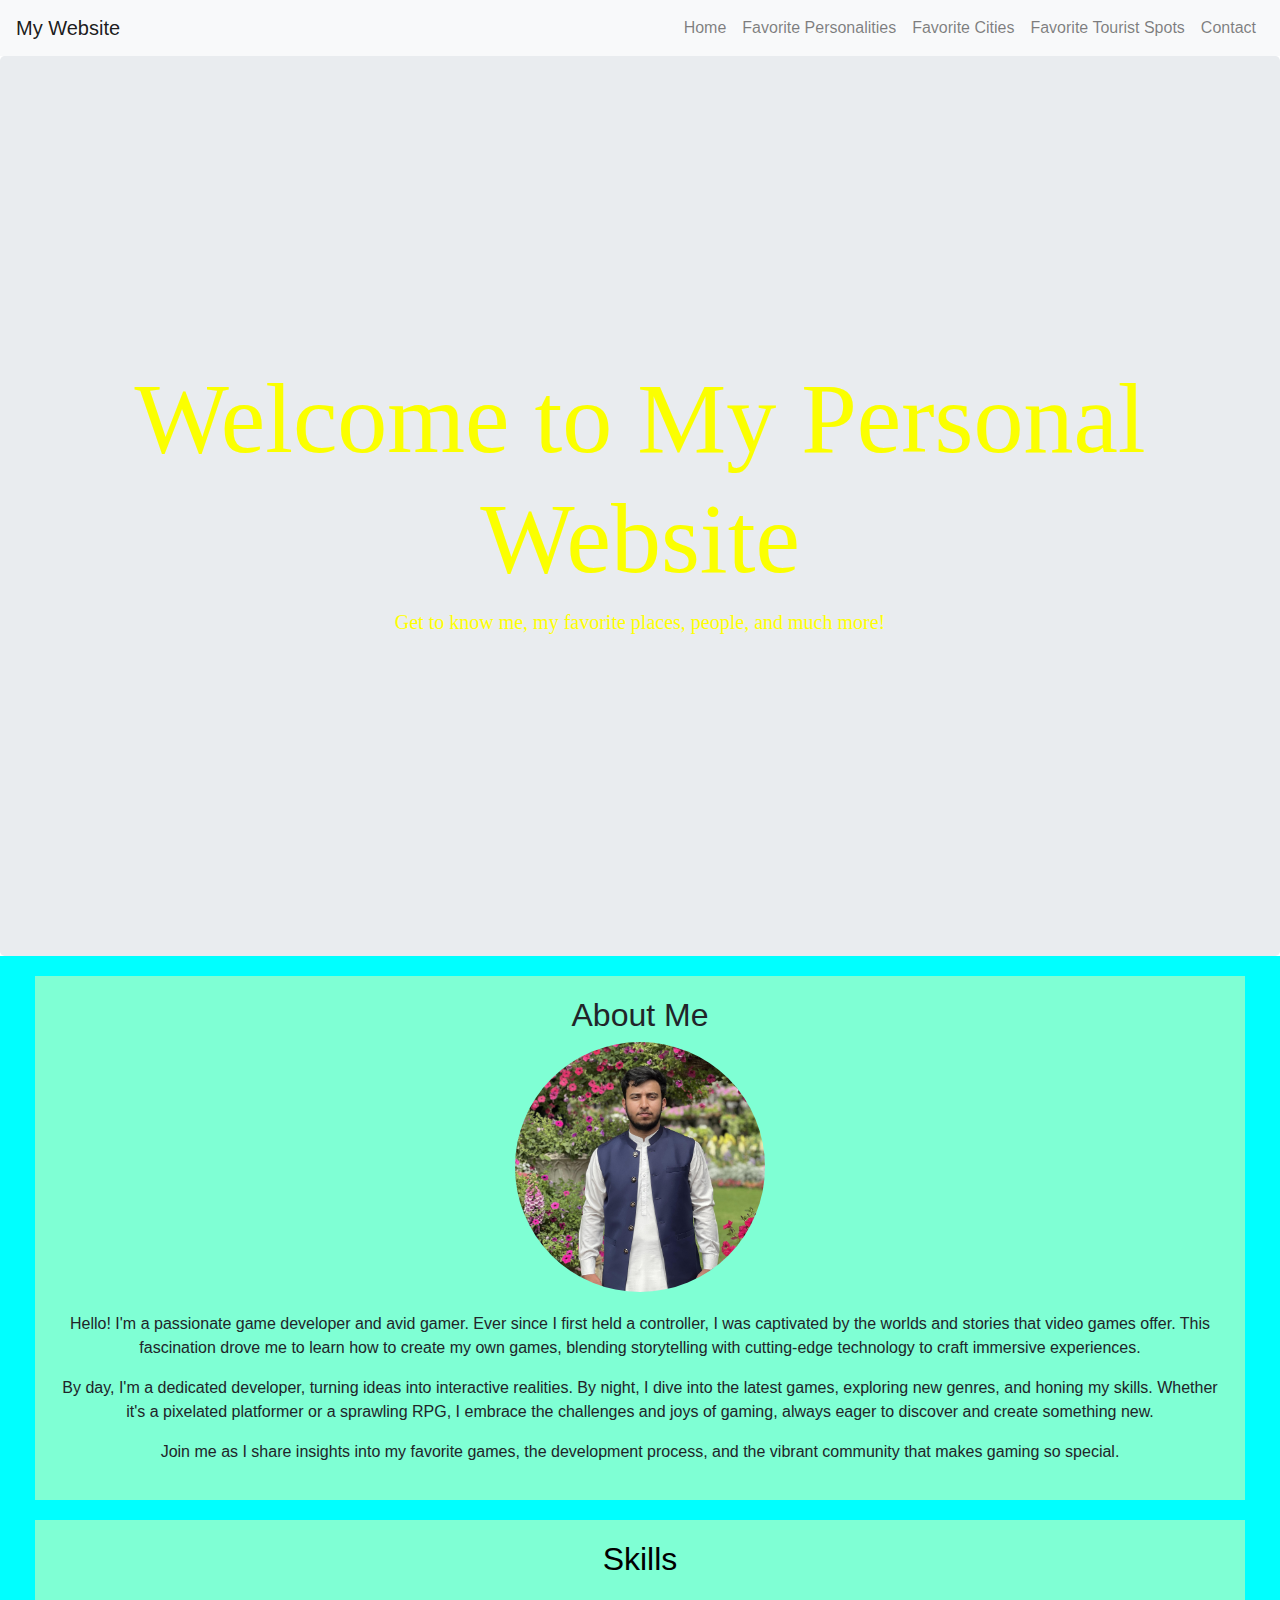
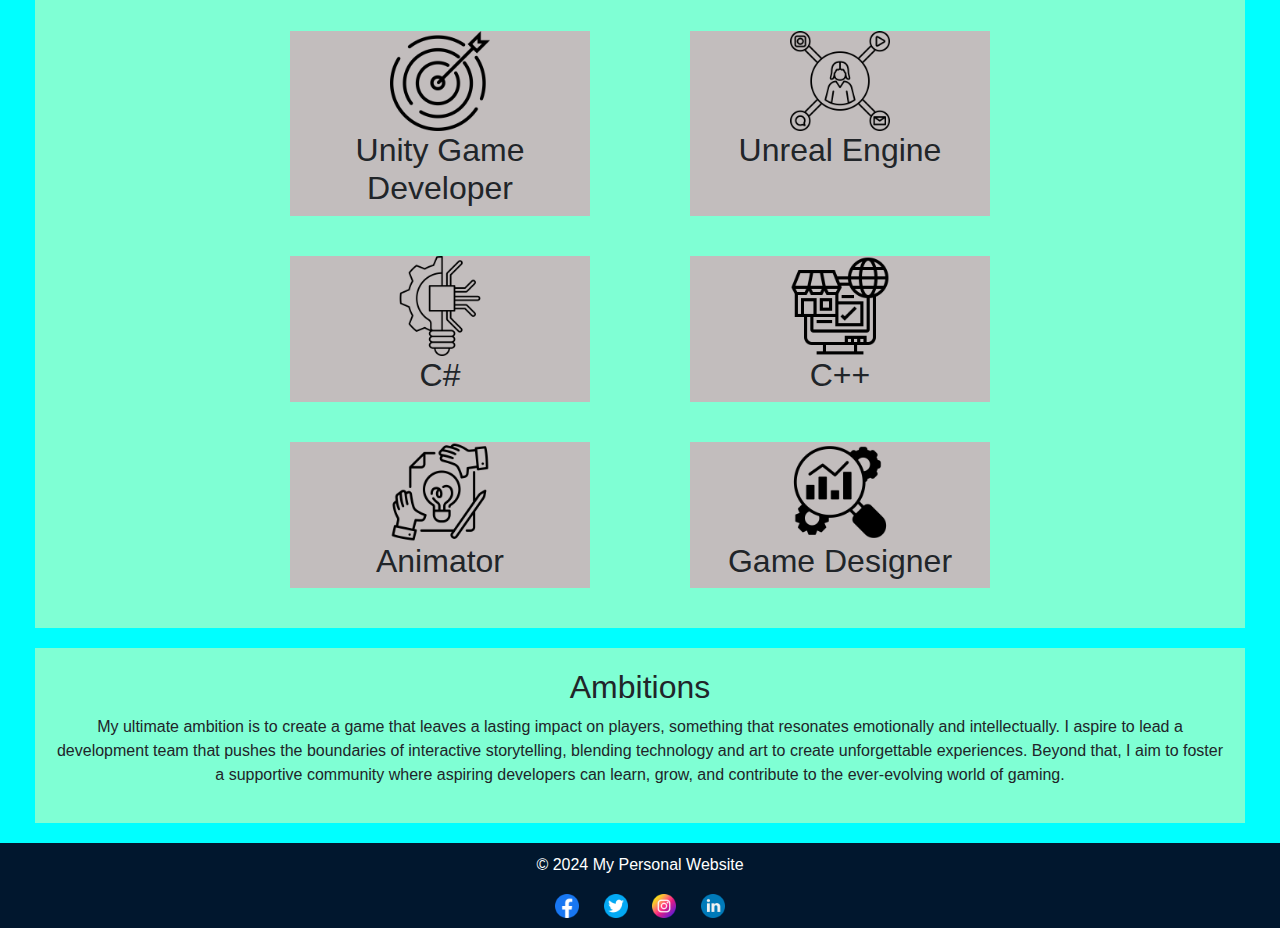
<file: Assignment 3 F2021266586/index.html>
<!DOCTYPE html>
<html lang="en">
  <head>
    <meta charset="UTF-8" />
    <meta name="viewport" content="width=device-width, initial-scale=1.0" />
    <title>Noman-Personal Website</title>

    <link
      rel="stylesheet"
      href="https://stackpath.bootstrapcdn.com/bootstrap/4.5.2/css/bootstrap.min.css"
    />
    <link rel="stylesheet" href="./styles.css" />
  </head>
  <body>
    <!-- Navigation Bar -->
    <nav class="navbar navbar-expand-lg navbar-light bg-light fixed-top">
      <a class="navbar-brand" href="#">My Website</a>
      <button
        class="navbar-toggler"
        type="button"
        data-toggle="collapse"
        data-target="#navbarNav"
        aria-controls="navbarNav"
        aria-expanded="false"
        aria-label="Toggle navigation"
      >
        <span class="navbar-toggler-icon"></span>
      </button>
      <div class="collapse navbar-collapse" id="navbarNav">
        <ul class="navbar-nav ml-auto">
          <li class="nav-item">
            <a class="nav-link" href="index.html">Home</a>
          </li>
          <li class="nav-item">
            <a class="nav-link" href="favorite-personalities.html"
              >Favorite Personalities</a
            >
          </li>
          <li class="nav-item">
            <a class="nav-link" href="favorite-cities.html">Favorite Cities</a>
          </li>
          <li class="nav-item">
            <a class="nav-link" href="favorite-tourist-spots.html"
              >Favorite Tourist Spots</a
            >
          </li>
          <li class="nav-item">
            <a class="nav-link" href="contact.html">Contact</a>
          </li>
        </ul>
      </div>
    </nav>

    <!-- Welcome Section -->
    <header class="jumbotron">
      <h1 class="display-4">Welcome to My Personal Website</h1>
      <p class="lead">
        Get to know me, my favorite places, people, and much more!
      </p>
    </header>

    <!-- Content Sections -->
    <div class="container">
      <section id="about-me">
        <h2>About Me</h2>
        <img
          src="./image/Profile1.JPG"
          alt="Profile Picture"
          class="profile-picture"
        />
        <p>
          Hello! I'm a passionate game developer and avid gamer. Ever since I
          first held a controller, I was captivated by the worlds and stories
          that video games offer. This fascination drove me to learn how to
          create my own games, blending storytelling with cutting-edge
          technology to craft immersive experiences.
        </p>
        <p>
          By day, I'm a dedicated developer, turning ideas into interactive
          realities. By night, I dive into the latest games, exploring new
          genres, and honing my skills. Whether it's a pixelated platformer or a
          sprawling RPG, I embrace the challenges and joys of gaming, always
          eager to discover and create something new.
        </p>
        <p>
          Join me as I share insights into my favorite games, the development
          process, and the vibrant community that makes gaming so special.
        </p>
      </section>
      <section class="salam">
        <div class="services">
          <h2 class="Service">Skills</h2>
        </div>
        <br />
        <div class="cards">
          <div class="card2">
            <div class="imagecard2">
              <img src="./image/arrows.png" width="100px" alt="" />
            </div>
            <h2>Unity Game Developer</h2>
          </div>
          <div class="card2">
            <div class="imagecard2">
              <img src="./image/channel.png" width="100px" />
            </div>
            <h2>Unreal Engine</h2>
          </div>

          <div class="card2">
            <div class="imagecard2">
              <img src="./image/innovation.png" width="100px" alt="" />
            </div>
            <h2>C#</h2>
          </div>
          <div class="card2">
            <div class="imagecard2">
              <img src="./image/ecommerce.png" width="100px" alt="" />
            </div>
            <h2>C++</h2>
          </div>
          <div class="card2">
            <div class="imagecard2">
              <img src="./image/branding.png" width="100px" alt="" />
            </div>
            <h2>Animator</h2>
          </div>
          <div class="card2">
            <div class="imagecard2">
              <img src="./image/seo.png" width="100px" alt="" />
            </div>
            <h2>Game Designer</h2>
          </div>
        </div>
      </section>

      <section id="ambitions">
        <h2>Ambitions</h2>
        <p>
          My ultimate ambition is to create a game that leaves a lasting impact
          on players, something that resonates emotionally and intellectually. I
          aspire to lead a development team that pushes the boundaries of
          interactive storytelling, blending technology and art to create
          unforgettable experiences. Beyond that, I aim to foster a supportive
          community where aspiring developers can learn, grow, and contribute to
          the ever-evolving world of gaming.
        </p>
      </section>
    </div>

    <!-- Footer -->
    <footer class="text-center-mt-4">
      <div class="footerData">
        <p>&copy; 2024 My Personal Website</p>
        <div class="social-icons">
          <a href="https://www.facebook.com/itx.noman.official" target="_blank"
            ><img src="./image/facebook.png" alt="Facebook"
          /></a>
          <a href="https://twitter.com/Nouman_Sayss" target="_blank"
            ><img src="image/twitter.png" alt="Twitter"
          /></a>
          <a
            href="https://www.instagram.com/itx.noman.official/"
            target="_blank"
            ><img src="./image/instagram.png" alt="Instagram"
          /></a>
          <a href="https://www.linkedin.com/in/nomanarif/" target="_blank"
            ><img src="./image/linkedin.png" alt="LinkedIn"
          /></a>
        </div>
      </div>
    </footer>
  </body>
</html>
</file>
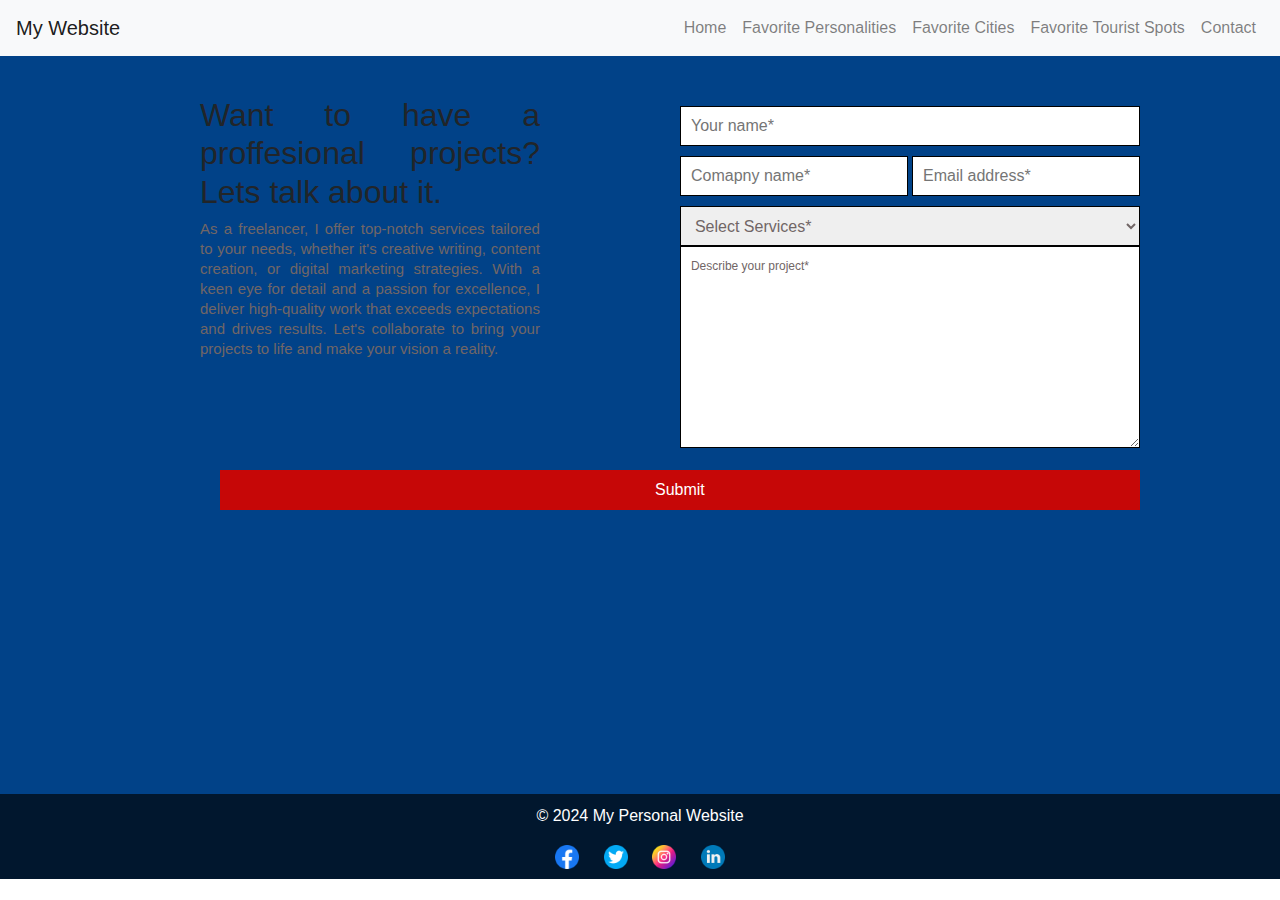
<file: Assignment 3 F2021266586/contact.html>
<!DOCTYPE html>
<html lang="en">
  <head>
    <meta charset="UTF-8" />
    <meta name="viewport" content="width=device-width, initial-scale=1.0" />
    <title>Favorite Personalities - Personal Website</title>
    <link rel="stylesheet" href="./styles.css" />
    <link
      rel="stylesheet"
      href="https://stackpath.bootstrapcdn.com/bootstrap/4.5.2/css/bootstrap.min.css"
    />
  </head>
  <body>
    <!-- Navigation Bar -->
    <nav class="navbar navbar-expand-lg navbar-light bg-light fixed-top">
      <a class="navbar-brand" href="#">My Website</a>
      <button
        class="navbar-toggler"
        type="button"
        data-toggle="collapse"
        data-target="#navbarNav"
        aria-controls="navbarNav"
        aria-expanded="false"
        aria-label="Toggle navigation"
      >
        <span class="navbar-toggler-icon"></span>
      </button>
      <div class="collapse navbar-collapse" id="navbarNav">
        <ul class="navbar-nav ml-auto">
          <li class="nav-item">
            <a class="nav-link" href="index.html">Home</a>
          </li>
          <li class="nav-item">
            <a class="nav-link" href="favorite-personalities.html"
              >Favorite Personalities</a
            >
          </li>
          <li class="nav-item">
            <a class="nav-link" href="favorite-cities.html">Favorite Cities</a>
          </li>
          <li class="nav-item">
            <a class="nav-link" href="favorite-tourist-spots.html"
              >Favorite Tourist Spots</a
            >
          </li>
          <li class="nav-item">
            <a class="nav-link" href="contact.html">Contact</a>
          </li>
        </ul>
      </div>
    </nav>

    <div class="contact">
      <div class="greet">
        <h2>
          Want to have a proffesional projects?<span>Lets talk about it.</span>
        </h2>
        <p>
          As a freelancer, I offer top-notch services tailored to your needs,
          whether it's creative writing, content creation, or digital marketing
          strategies. With a keen eye for detail and a passion for excellence, I
          deliver high-quality work that exceeds expectations and drives
          results. Let's collaborate to bring your projects to life and make
          your vision a reality.
        </p>
      </div>
      <div class="form">
        <form action="#">
          <input type="text" placeholder="Your name*" />
          <input type="text" placeholder="Comapny name*" />
          <input type="email" placeholder="Email address*" />
          <select>
            <option value="Select Services">Select Services*</option>
            <option value="Web Development">Web Development</option>
            <option value="Marketing">Marketing</option>
            <option value="Photography">Photography</option>
            <option value="Design">Design</option>
            <option value="Business">Business</option>
          </select>
          <textarea name="message" id="#" cols="30" rows="10">
Describe your project*</textarea
          >
          <input class="submit" type="submit" placeholder="Submit" />
        </form>
      </div>
    </div>

    <!-- Footer -->
    <footer class="text-center-mt-4">
      <div class="footerData">
        <p>&copy; 2024 My Personal Website</p>
        <div class="social-icons">
          <a href="https://www.facebook.com/itx.noman.official" target="_blank"
            ><img src="./image/facebook.png" alt="Facebook"
          /></a>
          <a href="https://twitter.com/Nouman_Sayss" target="_blank"
            ><img src="image/twitter.png" alt="Twitter"
          /></a>
          <a
            href="https://www.instagram.com/itx.noman.official/"
            target="_blank"
            ><img src="./image/instagram.png" alt="Instagram"
          /></a>
          <a href="https://www.linkedin.com/in/nomanarif/" target="_blank"
            ><img src="./image/linkedin.png" alt="LinkedIn"
          /></a>
        </div>
      </div>
    </footer>
  </body>
</html>
</file>
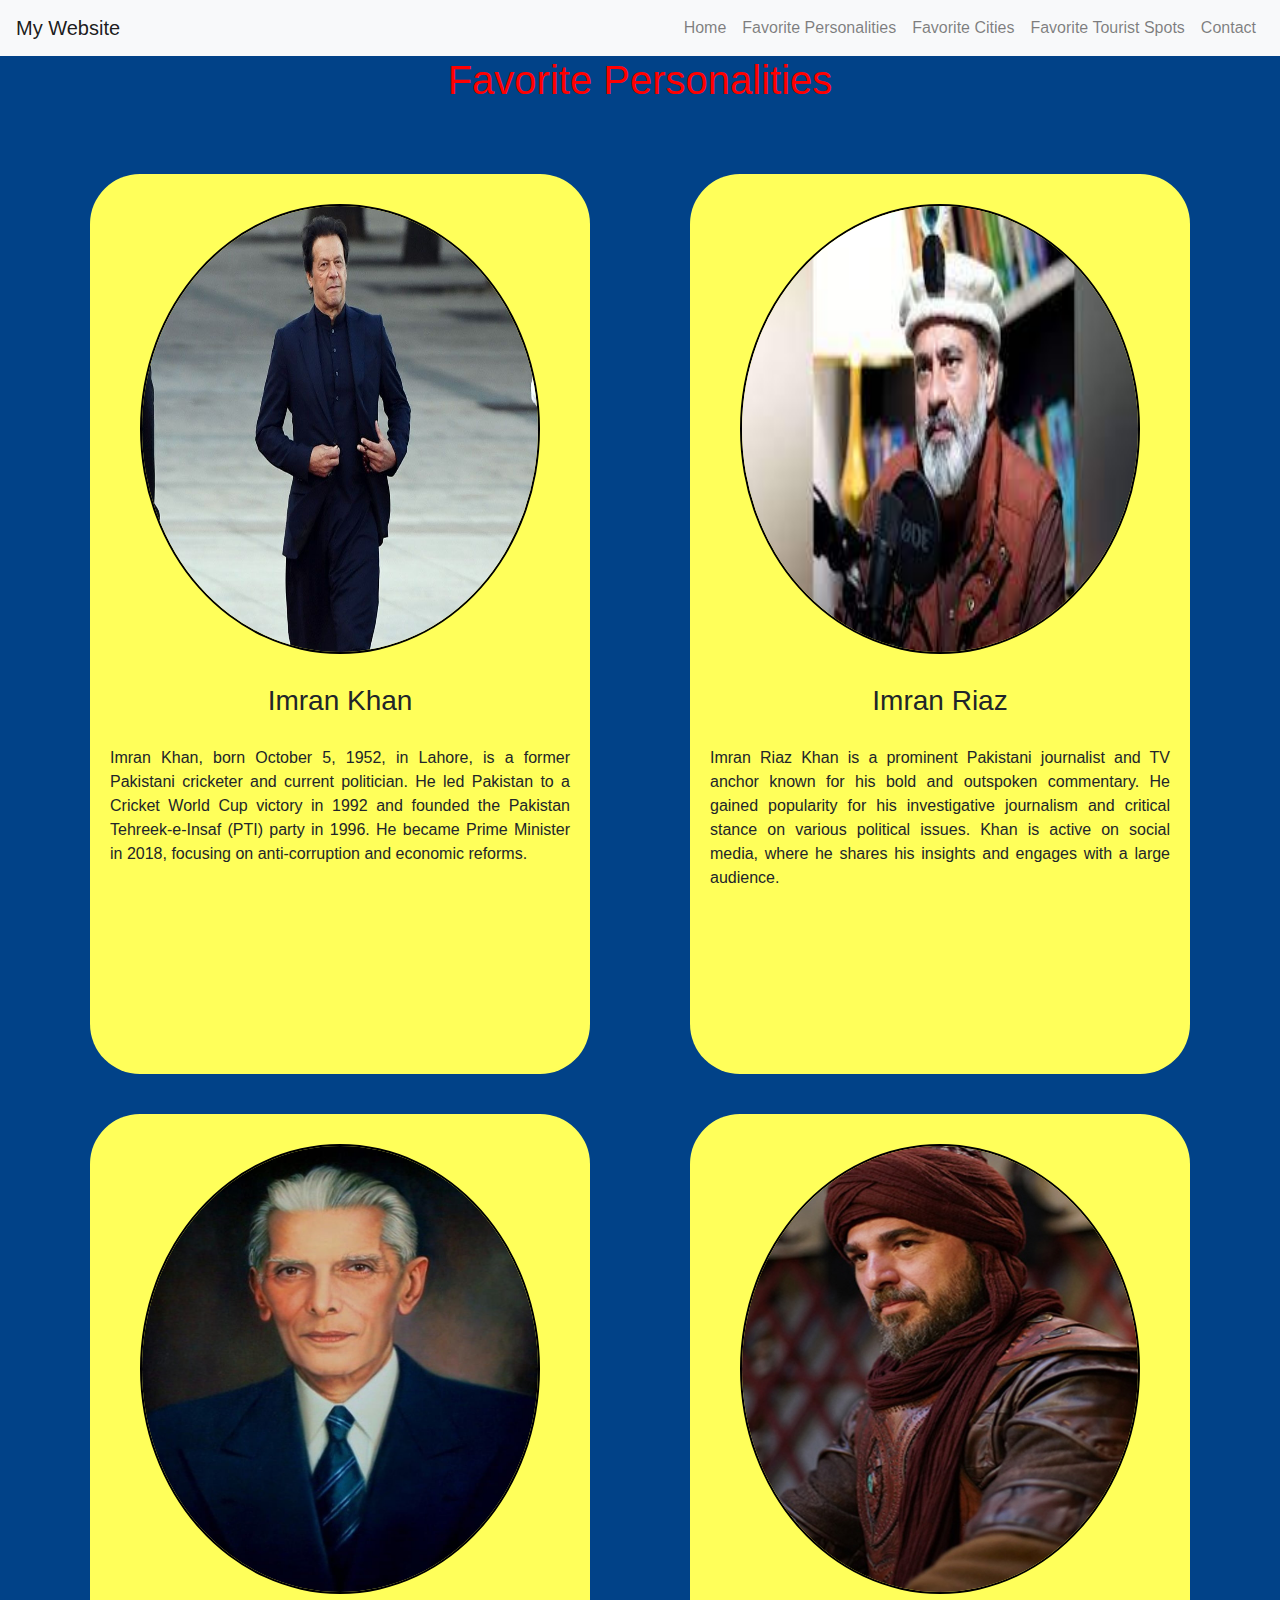
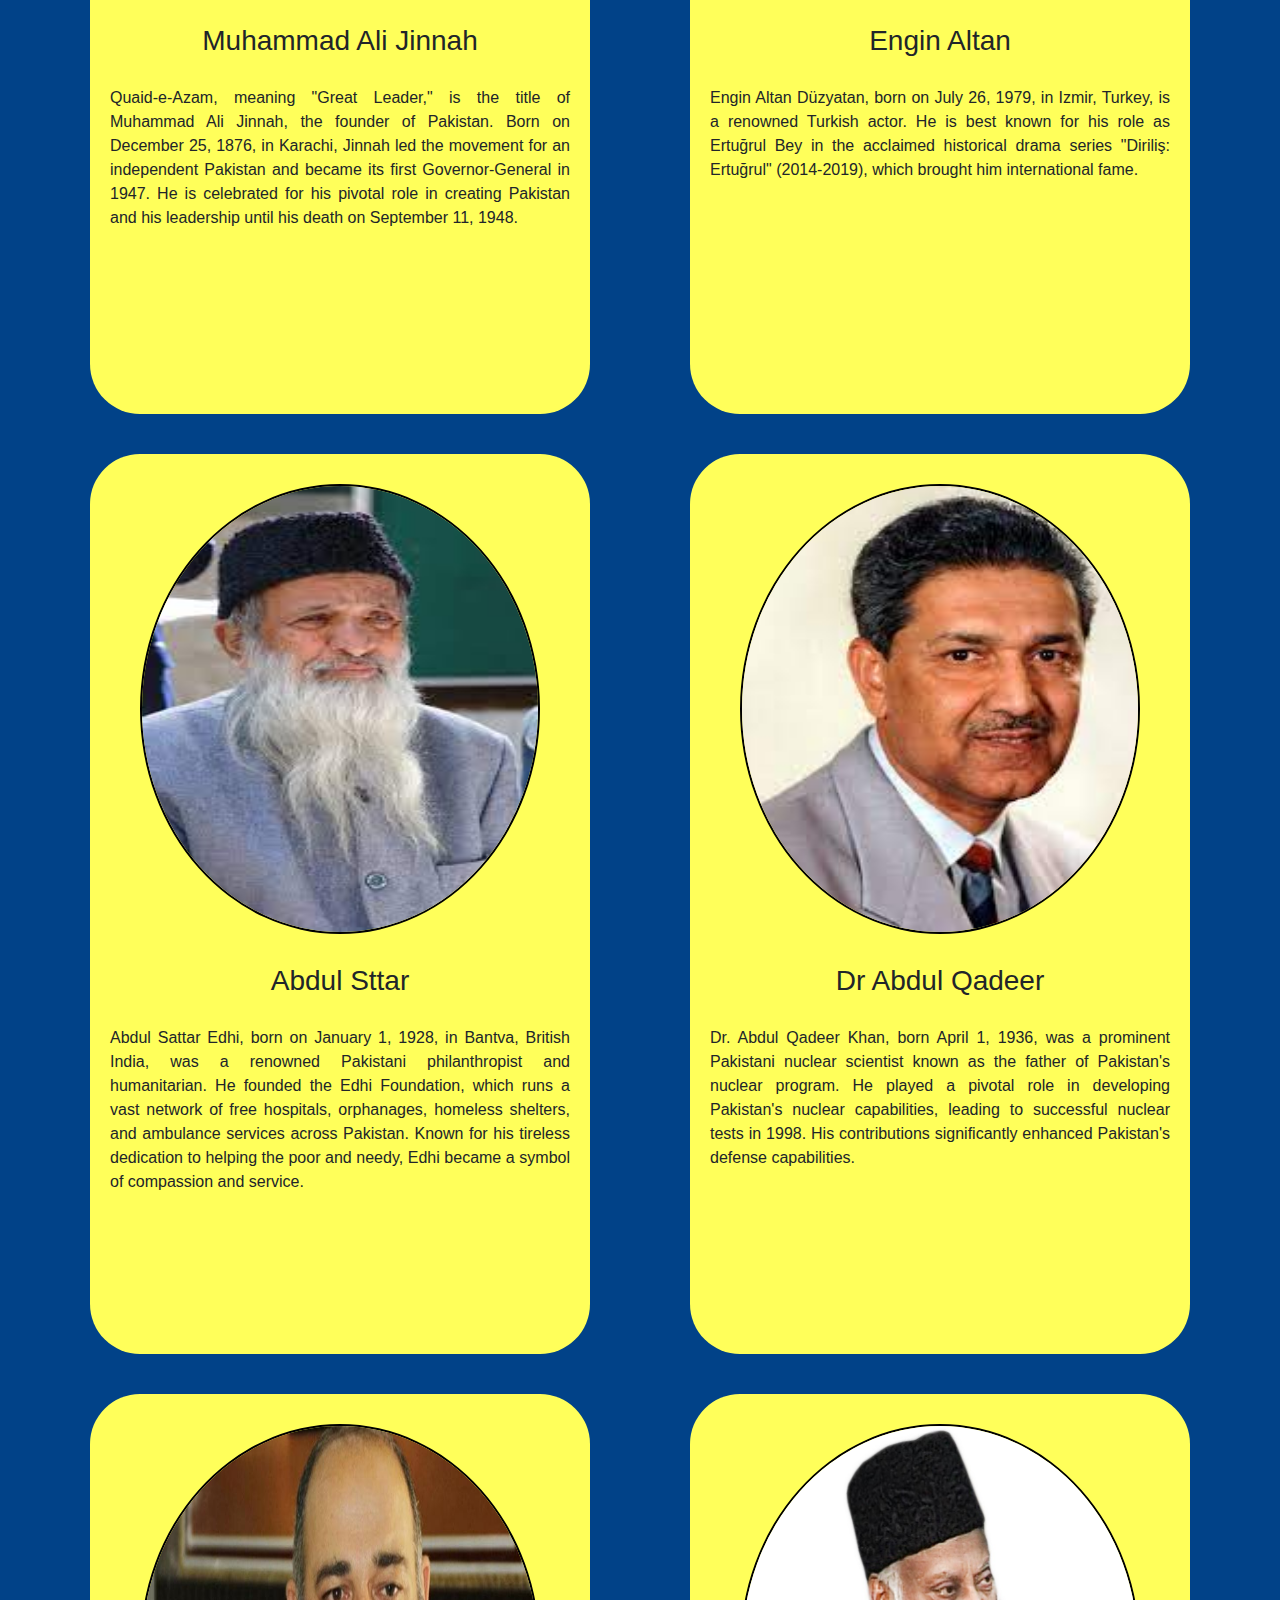
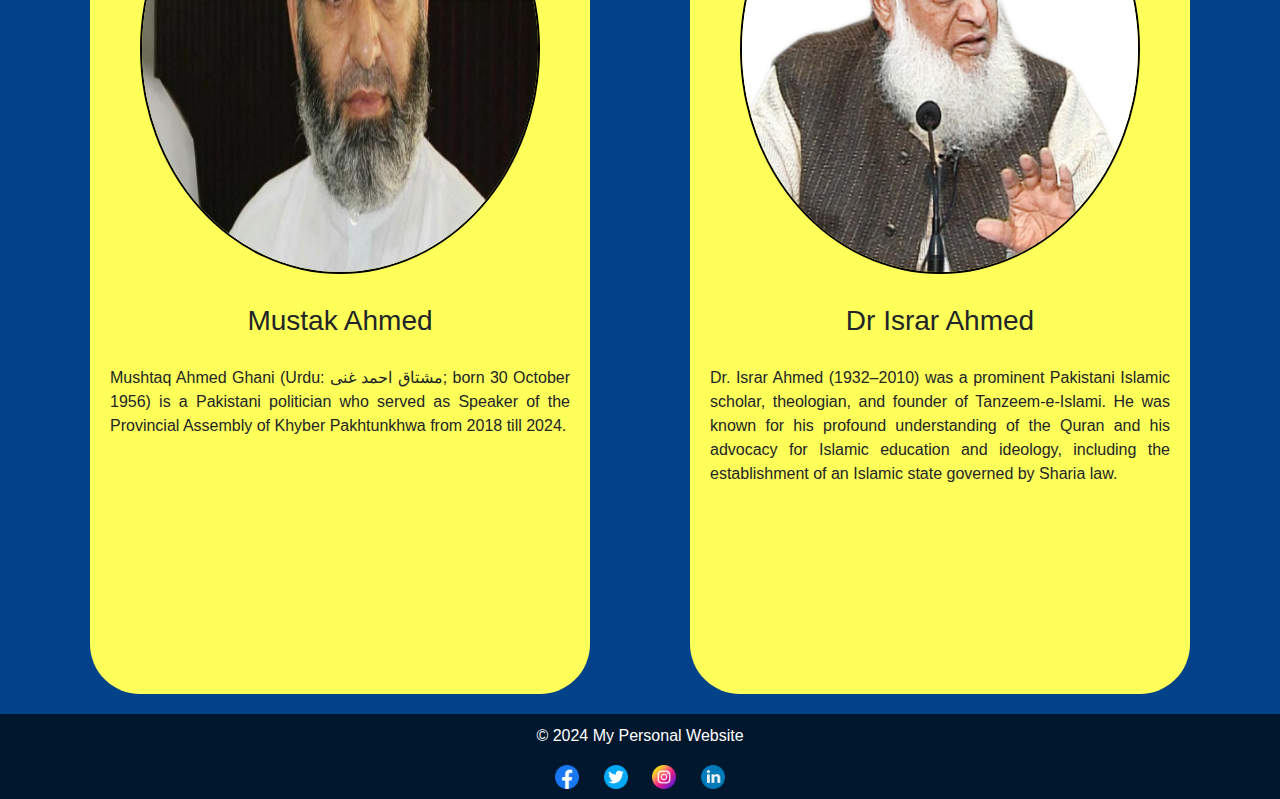
<file: Assignment 3 F2021266586/favorite-personalities.html>
<!DOCTYPE html>
<html lang="en">
  <head>
    <meta charset="UTF-8" />
    <meta name="viewport" content="width=device-width, initial-scale=1.0" />
    <title>Favorite Personalities - Personal Website</title>
    <link rel="stylesheet" href="./styles.css" />
    <link
      rel="stylesheet"
      href="https://stackpath.bootstrapcdn.com/bootstrap/4.5.2/css/bootstrap.min.css"
    />
  </head>
  <body>
    <!-- Navigation Bar -->
    <nav class="navbar navbar-expand-lg navbar-light bg-light fixed-top">
      <a class="navbar-brand" href="#">My Website</a>
      <button
        class="navbar-toggler"
        type="button"
        data-toggle="collapse"
        data-target="#navbarNav"
        aria-controls="navbarNav"
        aria-expanded="false"
        aria-label="Toggle navigation"
      >
        <span class="navbar-toggler-icon"></span>
      </button>
      <div class="collapse navbar-collapse" id="navbarNav">
        <ul class="navbar-nav ml-auto">
          <li class="nav-item">
            <a class="nav-link" href="index.html">Home</a>
          </li>
          <li class="nav-item">
            <a class="nav-link" href="favorite-personalities.html"
              >Favorite Personalities</a
            >
          </li>
          <li class="nav-item">
            <a class="nav-link" href="favorite-cities.html">Favorite Cities</a>
          </li>
          <li class="nav-item">
            <a class="nav-link" href="favorite-tourist-spots.html"
              >Favorite Tourist Spots</a
            >
          </li>
          <li class="nav-item">
            <a class="nav-link" href="contact.html">Contact</a>
          </li>
        </ul>
      </div>
    </nav>

    <!-- Favorite Personalities Section -->
    <div class="Personalities">
      <h1>Favorite Personalities</h1>
      <div class="row">
        <div class="personDetail">
          <img
            src="./image/Imran khan.jpg"
            width="50%"
            alt="Person 1"
            class="imgF"
          />
          <h3>Imran Khan</h3>
          <p>
            Imran Khan, born October 5, 1952, in Lahore, is a former Pakistani
            cricketer and current politician. He led Pakistan to a Cricket World
            Cup victory in 1992 and founded the Pakistan Tehreek-e-Insaf (PTI)
            party in 1996. He became Prime Minister in 2018, focusing on
            anti-corruption and economic reforms.
          </p>
        </div>
        <div class="personDetail">
          <img src="./image/Imran riaz khan.jpg" alt="Person 2" class="imgF" />
          <h3>Imran Riaz</h3>
          <p>
            Imran Riaz Khan is a prominent Pakistani journalist and TV anchor
            known for his bold and outspoken commentary. He gained popularity
            for his investigative journalism and critical stance on various
            political issues. Khan is active on social media, where he shares
            his insights and engages with a large audience.
          </p>
        </div>
        <div class="personDetail">
          <img src="./image/Ali jinnah.jpg" alt="Person 3" class="imgF" />
          <h3>Muhammad Ali Jinnah</h3>
          <p>
            Quaid-e-Azam, meaning "Great Leader," is the title of Muhammad Ali
            Jinnah, the founder of Pakistan. Born on December 25, 1876, in
            Karachi, Jinnah led the movement for an independent Pakistan and
            became its first Governor-General in 1947. He is celebrated for his
            pivotal role in creating Pakistan and his leadership until his death
            on September 11, 1948.
          </p>
        </div>
        <div class="personDetail">
          <img src="./image/Engin Altan.jpg" alt="Person 3" class="imgF" />
          <h3>Engin Altan</h3>
          <p>
            Engin Altan Düzyatan, born on July 26, 1979, in Izmir, Turkey, is a
            renowned Turkish actor. He is best known for his role as Ertuğrul
            Bey in the acclaimed historical drama series "Diriliş: Ertuğrul"
            (2014-2019), which brought him international fame.
          </p>
        </div>
        <div class="personDetail">
          <img src="./image/Abdul star eidi.jpg" alt="Person 3" class="imgF" />
          <h3>Abdul Sttar</h3>
          <p>
            Abdul Sattar Edhi, born on January 1, 1928, in Bantva, British
            India, was a renowned Pakistani philanthropist and humanitarian. He
            founded the Edhi Foundation, which runs a vast network of free
            hospitals, orphanages, homeless shelters, and ambulance services
            across Pakistan. Known for his tireless dedication to helping the
            poor and needy, Edhi became a symbol of compassion and service.
          </p>
        </div>
        <div class="personDetail">
          <img src="./image/Dr abdul Qadeer.jpg" alt="Person 3" class="imgF" />
          <h3>Dr Abdul Qadeer</h3>
          <p>
            Dr. Abdul Qadeer Khan, born April 1, 1936, was a prominent Pakistani
            nuclear scientist known as the father of Pakistan's nuclear program.
            He played a pivotal role in developing Pakistan's nuclear
            capabilities, leading to successful nuclear tests in 1998. His
            contributions significantly enhanced Pakistan's defense
            capabilities.
          </p>
        </div>
        <div class="personDetail">
          <img
            src="./image/Senator Mustak Ahmed.jpg"
            alt="Person 3"
            class="imgF"
          />
          <h3>Mustak Ahmed</h3>
          <p>
            Mushtaq Ahmed Ghani (Urdu: مشتاق احمد غنی; born 30 October 1956) is
            a Pakistani politician who served as Speaker of the Provincial
            Assembly of Khyber Pakhtunkhwa from 2018 till 2024.
          </p>
        </div>
        <div class="personDetail">
          <img src="./image/Dr israr ahmed.jpg" alt="Person 3" class="imgF" />
          <h3>Dr Israr Ahmed</h3>
          <p>
            Dr. Israr Ahmed (1932–2010) was a prominent Pakistani Islamic
            scholar, theologian, and founder of Tanzeem-e-Islami. He was known
            for his profound understanding of the Quran and his advocacy for
            Islamic education and ideology, including the establishment of an
            Islamic state governed by Sharia law.
          </p>
        </div>
      </div>
    </div>

    <!-- Footer -->
    <footer class="text-center-mt-4">
      <div class="footerData">
        <p>&copy; 2024 My Personal Website</p>
        <div class="social-icons">
          <a href="https://www.facebook.com/itx.noman.official" target="_blank"
            ><img src="./image/facebook.png" alt="Facebook"
          /></a>
          <a href="https://twitter.com/Nouman_Sayss" target="_blank"
            ><img src="image/twitter.png" alt="Twitter"
          /></a>
          <a
            href="https://www.instagram.com/itx.noman.official/"
            target="_blank"
            ><img src="./image/instagram.png" alt="Instagram"
          /></a>
          <a href="https://www.linkedin.com/in/nomanarif/" target="_blank"
            ><img src="./image/linkedin.png" alt="LinkedIn"
          /></a>
        </div>
      </div>
    </footer>
  </body>
</html>
</file>
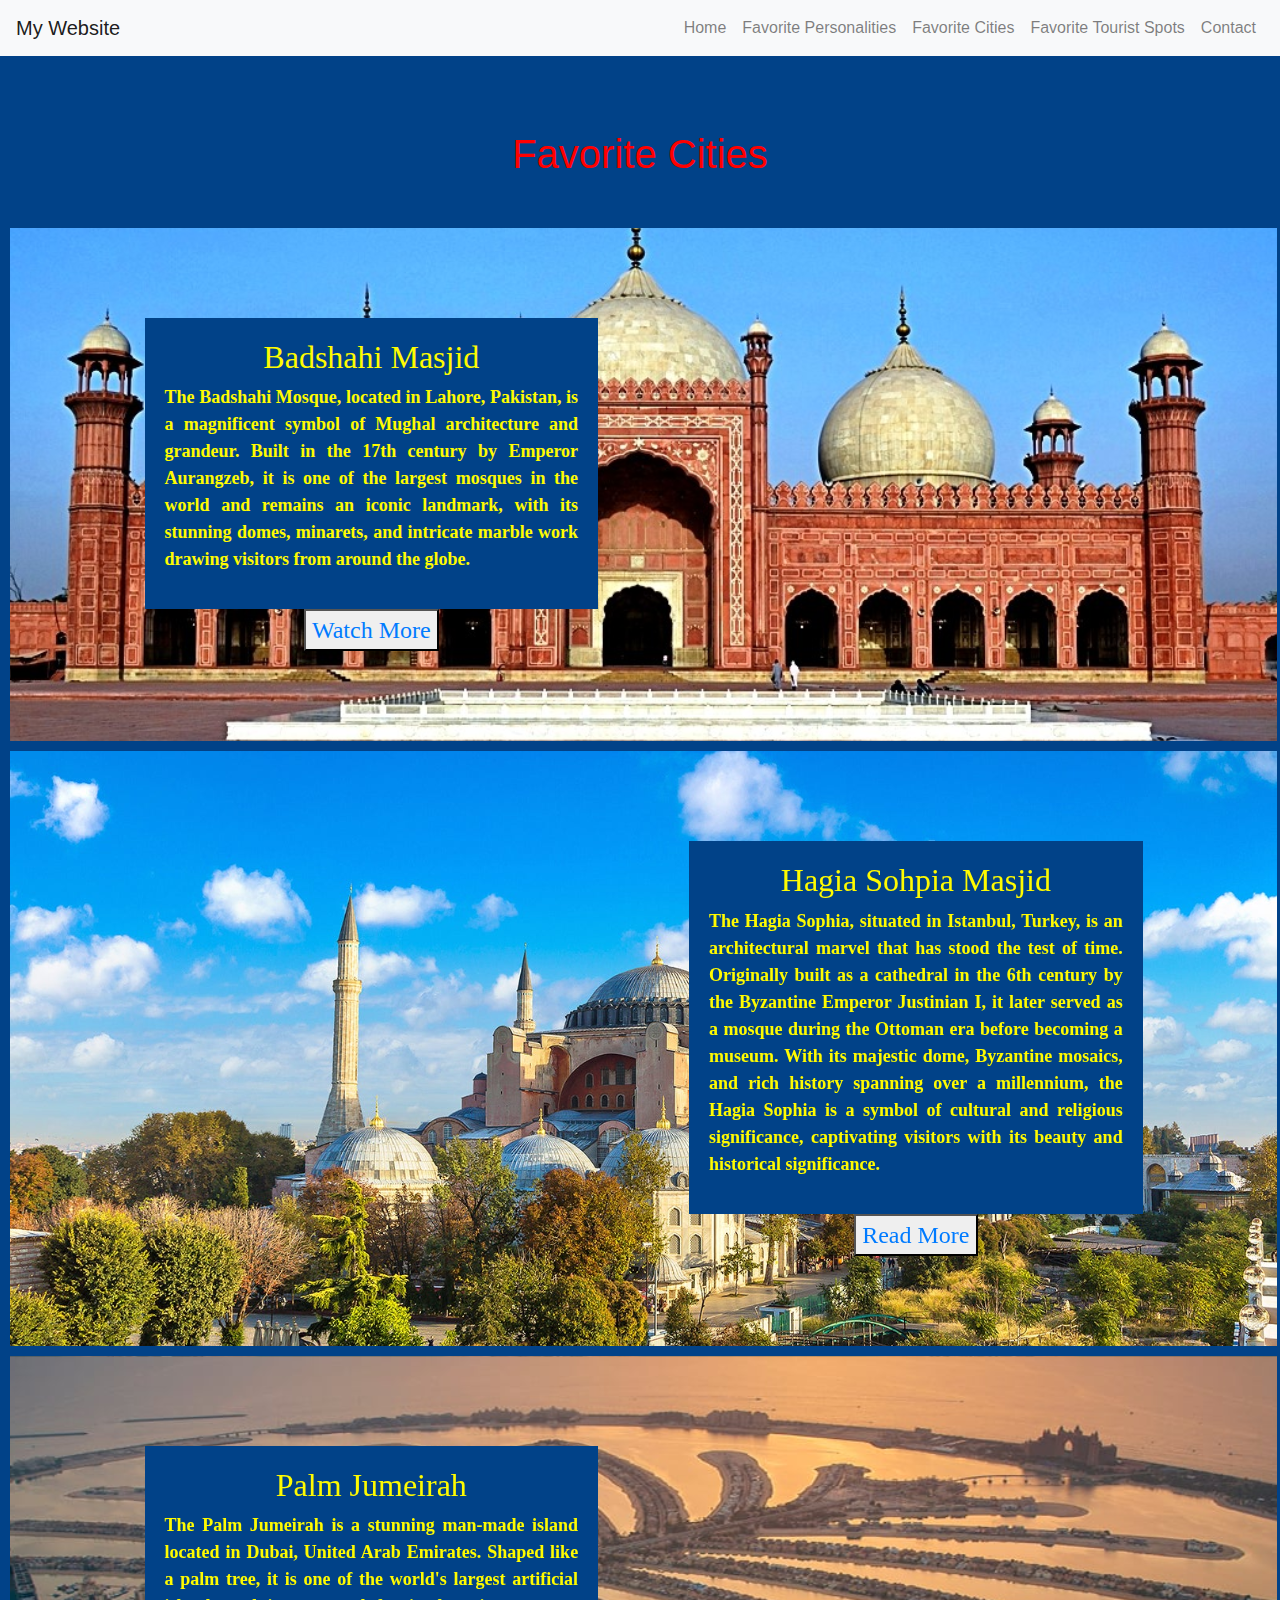
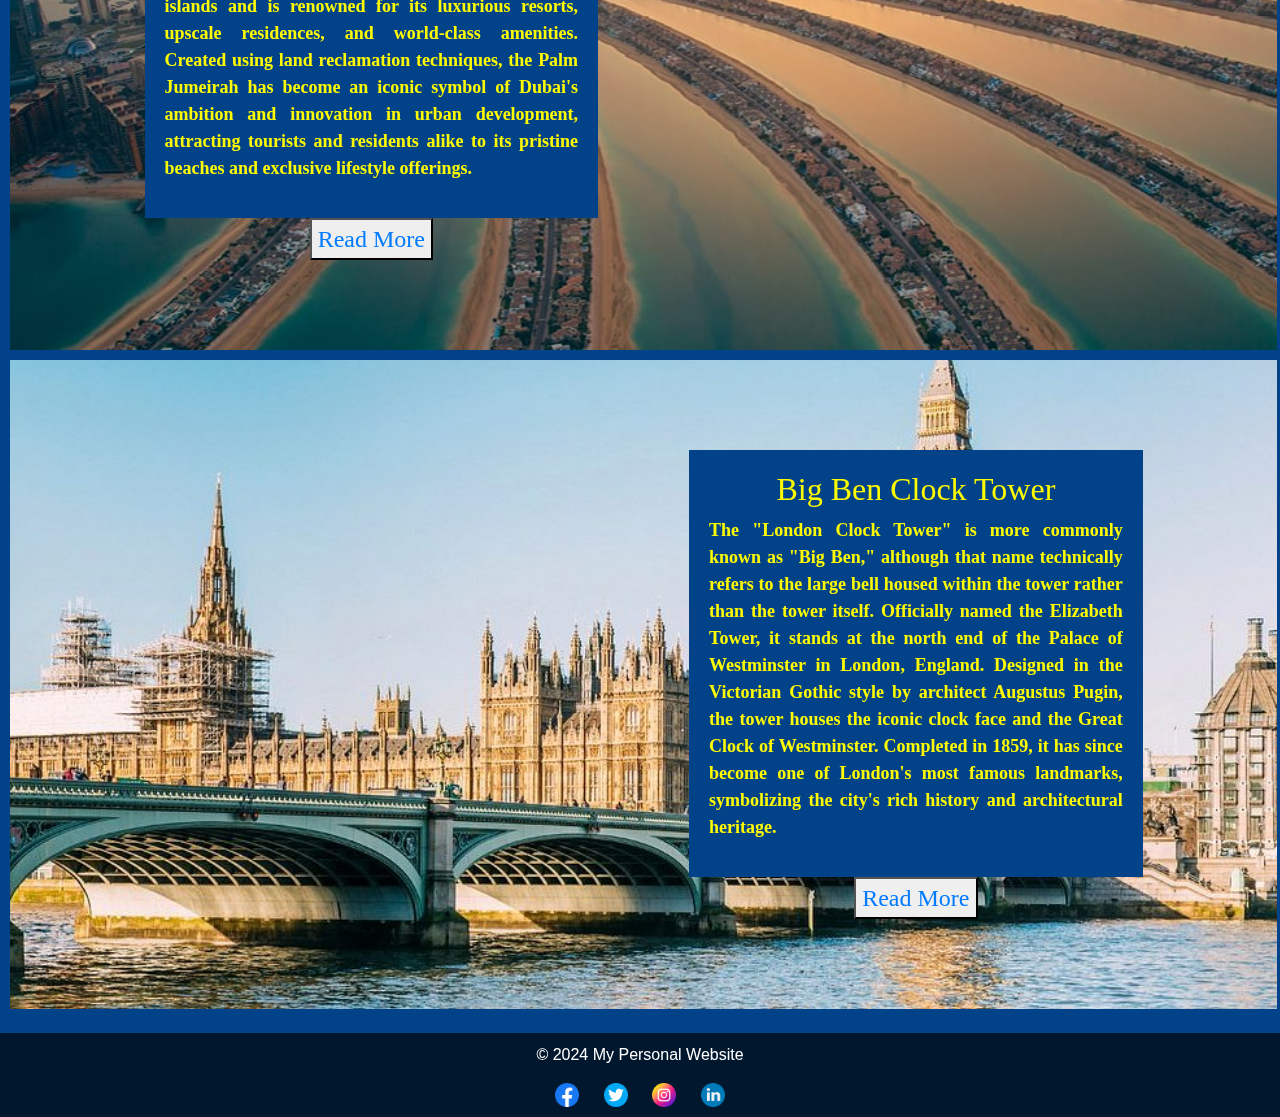
<file: Assignment 3 F2021266586/favorite-tourist-spots.html>
<!DOCTYPE html>
<html lang="en">
  <head>
    <meta charset="UTF-8" />
    <meta name="viewport" content="width=device-width, initial-scale=1.0" />
    <title>Favorite Personalities - Personal Website</title>
    <link rel="stylesheet" href="./styles.css" />
    <link
      rel="stylesheet"
      href="https://stackpath.bootstrapcdn.com/bootstrap/4.5.2/css/bootstrap.min.css"
    />
  </head>
  <body>
    <!-- Navigation Bar -->
    <nav class="navbar navbar-expand-lg navbar-light bg-light fixed-top">
      <a class="navbar-brand" href="#">My Website</a>
      <button
        class="navbar-toggler"
        type="button"
        data-toggle="collapse"
        data-target="#navbarNav"
        aria-controls="navbarNav"
        aria-expanded="false"
        aria-label="Toggle navigation"
      >
        <span class="navbar-toggler-icon"></span>
      </button>
      <div class="collapse navbar-collapse" id="navbarNav">
        <ul class="navbar-nav ml-auto">
          <li class="nav-item">
            <a class="nav-link" href="index.html">Home</a>
          </li>
          <li class="nav-item">
            <a class="nav-link" href="favorite-personalities.html"
              >Favorite Personalities</a
            >
          </li>
          <li class="nav-item">
            <a class="nav-link" href="favorite-cities.html">Favorite Cities</a>
          </li>
          <li class="nav-item">
            <a class="nav-link" href="favorite-tourist-spots.html"
              >Favorite Tourist Spots</a
            >
          </li>
          <li class="nav-item">
            <a class="nav-link" href="contact.html">Contact</a>
          </li>
        </ul>
      </div>
    </nav>

    <div class="citiesdiv">
      <container class="select">
        <h1>Favorite Cities</h1>
        <div class="detailxsbad">
          <div class="text-selection">
            <div class="texxt">
              <h2>Badshahi Masjid</h2>
              <p>
                <strong
                  >The Badshahi Mosque, located in Lahore, Pakistan, is a
                  magnificent symbol of Mughal architecture and grandeur. Built
                  in the 17th century by Emperor Aurangzeb, it is one of the
                  largest mosques in the world and remains an iconic landmark,
                  with its stunning domes, minarets, and intricate marble work
                  drawing visitors from around the globe.</strong
                >
              </p>
            </div>
            <button>
              <a
                href="https://en.wikipedia.org/wiki/Badshahi_Mosque"
                target="_blank"
                >Watch More</a
              >
            </button>
          </div>
          <iframe
            class="video"
            width="500"
            height="500"
            src="https://www.youtube.com/embed/h540t82INBw?si=YIKOIfUge5RtAfoG"
            title="YouTube video player"
            frameborder="0"
            allow="accelerometer; autoplay; clipboard-write; encrypted-media; gyroscope; picture-in-picture; web-share"
            referrerpolicy="strict-origin-when-cross-origin"
            allowfullscreen
          ></iframe>
        </div>
        <div class="detailxshag">
          <iframe
            class="video"
            width="500"
            height="500"
            src="https://www.youtube.com/embed/kLFpM-bJ9DA?si=U7KEobB72JokffPe"
            title="YouTube video player"
            frameborder="0"
            allow="accelerometer; autoplay; clipboard-write; encrypted-media; gyroscope; picture-in-picture; web-share"
            referrerpolicy="strict-origin-when-cross-origin"
            allowfullscreen
          ></iframe>
          <div class="text-selection">
            <div class="texxt">
              <h2>Hagia Sohpia Masjid</h2>
              <p>
                <strong
                  >The Hagia Sophia, situated in Istanbul, Turkey, is an
                  architectural marvel that has stood the test of time.
                  Originally built as a cathedral in the 6th century by the
                  Byzantine Emperor Justinian I, it later served as a mosque
                  during the Ottoman era before becoming a museum. With its
                  majestic dome, Byzantine mosaics, and rich history spanning
                  over a millennium, the Hagia Sophia is a symbol of cultural
                  and religious significance, captivating visitors with its
                  beauty and historical significance.</strong
                >
              </p>
            </div>
            <button>
              <a href="https://en.wikipedia.org/wiki/Hagia_Sophia" target="_blank">Read More</a>
            </button>
          </div>
        </div>
        <div class="detailxspalm">
          <div class="text-selection">
            <div class="texxt">
              <h2>Palm Jumeirah</h2>
              <p>
                <strong
                  >The Palm Jumeirah is a stunning man-made island located in
                  Dubai, United Arab Emirates. Shaped like a palm tree, it is
                  one of the world's largest artificial islands and is renowned
                  for its luxurious resorts, upscale residences, and world-class
                  amenities. Created using land reclamation techniques, the Palm
                  Jumeirah has become an iconic symbol of Dubai's ambition and
                  innovation in urban development, attracting tourists and
                  residents alike to its pristine beaches and exclusive
                  lifestyle offerings.</strong
                >
              </p>
            </div>
            <button>
              <a href="https://en.wikipedia.org/wiki/Palm_Jumeirah" target="_blank"
                >Read More</a
              >
            </button>
          </div>
          <iframe
            class="video"
            width="500"
            height="500"
            src="https://www.youtube.com/embed/KMoA8ZfY_Ts?si=mZp-jDUjPF5Apmza"
            title="YouTube video player"
            frameborder="0"
            allow="accelerometer; autoplay; clipboard-write; encrypted-media; gyroscope; picture-in-picture; web-share"
            referrerpolicy="strict-origin-when-cross-origin"
            allowfullscreen
          ></iframe>
        </div>
        <div class="detailxslondon">
          <iframe
            class="video"
            width="500"
            height="500"
            src="https://www.youtube.com/embed/_Elffjsjbio?si=oWYs_bYLuYCPNkgf"
            title="YouTube video player"
            frameborder="0"
            allow="accelerometer; autoplay; clipboard-write; encrypted-media; gyroscope; picture-in-picture; web-share"
            referrerpolicy="strict-origin-when-cross-origin"
            allowfullscreen
          ></iframe>
          <div class="text-selection">
            <div class="texxt">
              <h2>Big Ben Clock Tower</h2>
              <p>
                <strong
                  >The "London Clock Tower" is more commonly known as "Big Ben,"
                  although that name technically refers to the large bell housed
                  within the tower rather than the tower itself. Officially
                  named the Elizabeth Tower, it stands at the north end of the
                  Palace of Westminster in London, England. Designed in the
                  Victorian Gothic style by architect Augustus Pugin, the tower
                  houses the iconic clock face and the Great Clock of
                  Westminster. Completed in 1859, it has since become one of
                  London's most famous landmarks, symbolizing the city's rich
                  history and architectural heritage.</strong
                >
              </p>
            </div>
            <button>
              <a href="https://en.wikipedia.org/wiki/Big_Ben" target="_blank">Read More</a>
            </button>
          </div>
        </div>
      </container>
    </div>

    <!-- Footer -->
    <footer class="text-center-mt-4">
      <div class="footerData">
        <p>&copy; 2024 My Personal Website</p>
        <div class="social-icons">
          <a href="https://www.facebook.com/itx.noman.official" target="_blank"
            ><img src="./image/facebook.png" alt="Facebook"
          /></a>
          <a href="https://twitter.com/Nouman_Sayss" target="_blank"
            ><img src="image/twitter.png" alt="Twitter"
          /></a>
          <a
            href="https://www.instagram.com/itx.noman.official/"
            target="_blank"
            ><img src="./image/instagram.png" alt="Instagram"
          /></a>
          <a href="https://www.linkedin.com/in/nomanarif/" target="_blank"
            ><img src="./image/linkedin.png" alt="LinkedIn"
          /></a>
        </div>
      </div>
    </footer>
  </body>
</html>
</file>
<file: Assignment 3 F2021266586/styles.css>
body {
  padding-top: 56px; /* Padding for fixed navbar */
}

header.jumbotron.bg-image {
  background: url('https://images.pexels.com/photos/1303862/pexels-photo-1303862.jpeg?auto=compress&cs=tinysrgb&w=1260&h=750&dpr=1://unsplash.com/photos/person-wearing-black-chronograph-watch-XjNI-C5G6mI?utm_content=creditShareLink&utm_medium=referral&utm_source=unsplash') no-repeat center center;
  background-size: cover;
  color: rgb(202, 26, 26);
  height: 100vh; /* Full height of the viewport */
  display: flex;
  flex-direction: column;
  justify-content: center;
  align-items: center;
  text-shadow: 2px 2px 4px rgba(255, 0, 0, 0.5);
  margin-bottom: 0px;
}


.display-4{
  color: rgb(251, 255, 0);
  font-family: 'Times New Roman', Times, serif;
  font-size: 100px;
  font:bolder;

}
.jumbotron{
  text-align: center;
  background-image: url(https://images.pexels.com/photos/1303862/pexels-photo-1303862.jpeg?auto=compress&cs=tinysrgb&w=1260&h=750&dpr=1://images.pexels.com/photos/1300550/pexels-photo-1300550.jpeg?auto=compress&cs=tinysrgb&w=1260&h=750&dpr=1);
  height: 100vh;
  background-size: cover;
  display: flex;
    flex-direction: column;
    justify-content: center;
    margin-bottom: 0%;
}
.lead{
  color: yellow;
  font-family: 'Times New Roman', Times, serif;
}
#about-me {
  background-color: aquamarine;
  text-align: center;
  margin: 20px 20px;
  padding: 20px;
}

#about-me .profile-picture {
  width: 250px;
  height: 250px;
  border-radius: 50%;
  object-fit: cover;
  margin-bottom: 20px;
}

/* Skills Section */
.cards {
  display: flex;
  justify-content: center;
  flex-wrap: wrap;
}

.Service {
  color: #000000; /* Black color for the text "Best services for" */
  background-color: transparent; /* White background */
  padding: 0px;
}
.salam{
  background-color: aquamarine;
  text-align: center;
  margin: 20px 20px;
  padding: 20px;
}
.Visual {
  color: #ff0000; /* Red color for the text "Visual Perfection" */
  font-weight: bold;
}
.services {
  text-align: center;
}
.card2 {
  background-color: #c2bdbd;
  flex-basis: 300px;
  margin: 20px 50px 20px 50px;
  text-align: center;
  /*border-radius: 15px;*/
}
.imagecard {
  filter: invert(100%) sepia(1%) saturate(2%) hue-rotate(224deg)
    brightness(105%) contrast(96%);
  padding: 20px;
  align-items: center;
}


/* Ambitions Section */
#ambitions {
  background-color: aquamarine;
  text-align: center;
  margin: 20px 20px;
  padding: 20px;

}
.container{
  background-color: aqua;
  max-width: fit-content;
  background-size: cover;
  margin: 0px;
  align-content: center;
}


footer {
  background-color: #01172e;
  padding: 10px 0;
  /*position: fixed;*/
  width: 100%;
  bottom: 0;
}

.social-icons img {
  width: 24px;
  height: 24px;
  margin: 0 10px;
}

footer p{
  color: white;
}
.text-center-mt-4{
  margin: 0%;
}
.footerData{
 text-align: center;
}

.personDetail{
  flex-basis: 250px;
}

.row{
  display: flex;
  justify-content: center;
  flex-wrap: wrap;
}
.personDetail{
  background-color: #ffff5a;
  flex-basis: 500px;
  height: 100vh;
  margin: 20px 50px 20px 50px;
  text-align: center;
  border-radius: 50px;
}
.imgF{
  width: 80%;
  height: 50%;
  border-radius: 100%;
  border: 2px solid black;
  margin: 30px;

}
.Personalities{
  background-color: #014288;
}
.Personalities h1{
  text-align: center;
  margin: 0px 50px 50px 50px;
  color: red;
}

.personDetail p{
  text-align: justify;
  padding: 20px;
}

.citiesdiv{
  background-color: #014288;
}
.select {
  margin-top: 50px;
  margin-left: 50px;
  margin-right: 50px;
  background-color: #014288;
  
}
.details {
 display: flex;
 width: 99%;
 justify-content: space-evenly;
 flex-wrap: wrap;
 margin-top: 10px;
  margin-left: 10px;
  margin-right: 10px;
 /*background-color: #020202;*/
 background-image: url(./image/Lahore.jpg);
background-size:cover ;
background-position: center;

}
.text-selection {
 flex-wrap: wrap;
 color: rgb(255, 251, 0);
 font-family: 'Times New Roman', Times, serif;
 font-size: x-large;
 padding: 90px;
 width: 50%;
 text-decoration:solid;
 text-align: center;
}
.text-selection p{
  text-align: justify;
  font-size: large;

}
.texxt{
  padding: 20px;
  background-color: #014288;
}
.video{
  padding: 50px;
}
.detailxs {
  display: flex;
  width: 99%;
  justify-content: space-evenly;
  flex-wrap: wrap;
  margin-top: 10px;
   margin-left: 10px;
   margin-right: 10px;
  /*background-color: #020202;*/
  background-image: url(./image/istanbul.jpg);
 background-size:cover ;
 background-position: center;
 
 }
 .detailxsdubai {
  display: flex;
  width: 99%;
  justify-content: space-evenly;
  flex-wrap: wrap;
  margin-top: 10px;
   margin-left: 10px;
   margin-right: 10px;
  /*background-color: #020202;*/
  background-image: url(./image/dubia.avif);
 background-size:cover ;
 background-position: center;
 
 }
 .detailxslondon{
  display: flex;
  width: 99%;
  justify-content: space-evenly;
  flex-wrap: wrap;
  margin-top: 10px;
   margin-left: 10px;
   margin-right: 10px;
  /*background-color: #020202;*/
  background-image: url(./image/london.jpg);
 background-size:cover ;
 background-position: center;
 }
 .select h1{
  text-align: center;
  margin: 50px;
  color: #ff0000;
 }

 .detailxsbad{
  display: flex;
  width: 99%;
  justify-content: space-evenly;
  flex-wrap: wrap;
  margin-top: 10px;
   margin-left: 10px;
   margin-right: 10px;
  /*background-color: #020202;*/
  background-image: url(./image/badshahi\ masjid.jpg);
 background-size:cover ;
 background-position: center;
 }
 .detailxshag{
  display: flex;
  width: 99%;
  justify-content: space-evenly;
  flex-wrap: wrap;
  margin-top: 10px;
   margin-left: 10px;
   margin-right: 10px;
  /*background-color: #020202;*/
  background-image: url(./image/hagia\ sophia.jpg);
 background-size:cover ;
 background-position: center;
 }
 .detailxspalm{
  display: flex;
  width: 99%;
  justify-content: space-evenly;
  flex-wrap: wrap;
  margin-top: 10px;
   margin-left: 10px;
   margin-right: 10px;
  /*background-color: #020202;*/
  background-image: url(./image/palm\ jumerih.jpg);
 background-size:cover ;
 background-position: center;
 }

 .contact{
  position: relative;
  width: 99.99%;
  height: 82vh;
  /* background-color: aquamarine; */
  padding: 40px 100px;
  display: flex;
  background-color: #014288;
}

.contact .greet{
  width: 50%;
  text-align: right;
  padding: 0 100px;
}

.contact .greet h1{
  color: black;
  margin-bottom: 30px;
}

.contact .greet h1 span{
  color: rgb(198,7,7);
}

.contact .greet p{
  color: rgb(113, 102, 102);
  font-size: 15px;
  line-height: 20px;
  margin-bottom: 20px;
}

.contact .form{
  width: 50%;
  /* background-color: bisque; */
  display: flex;
  justify-content: center;
  padding: 10px 40px;
  text-align: center;
}

.contact .form input:nth-child(1), select , textarea{
  width: 100%;
  border: 1px solid black;
  padding: 0 10px;
  outline: none;
}

.contact .form input:nth-child(2), input:nth-child(3){
  width: 49.5%;
  padding: 0 10px;
  border: 1px solid black;
  outline: none;
}

.contact .form input, select{
  margin-bottom: 10px;
  height: 40px;
  color: rgb(113, 102, 102);
}

.contact .form textarea{
  padding: 10px;
 
  font-size: 12px;
  color:rgb(113, 102, 102)
}

.contact .form .submit{
  bottom: 0;
  left: 195px;
  width: 200%;
  cursor: pointer;
  color: white;
  border: none;
  background-color: rgb(198,7,7);
  transition: 0.5s;
  margin-left: -100%;
  margin-top: 15px;
}

.contact .form .submit:hover{
  background-color: rgb(255, 7, 7);
  transition: 0.5s;
}


@media only screen and  (max-width: 768px){
  .contact{
      display: block;
      padding: 20px;
  }

  .contact .greet{
      width: 100%;
      text-align: center;
      padding: 50px;
      margin-bottom: 0;
  }

  .contact .form{
      width: 100%;
  }

  .contact .form .submit{
      width: 100%;
      margin-left: 0;
  }
}
.greet h2{
  text-align: justify;
}
.greet p{
  text-align: justify;
}
</file>
